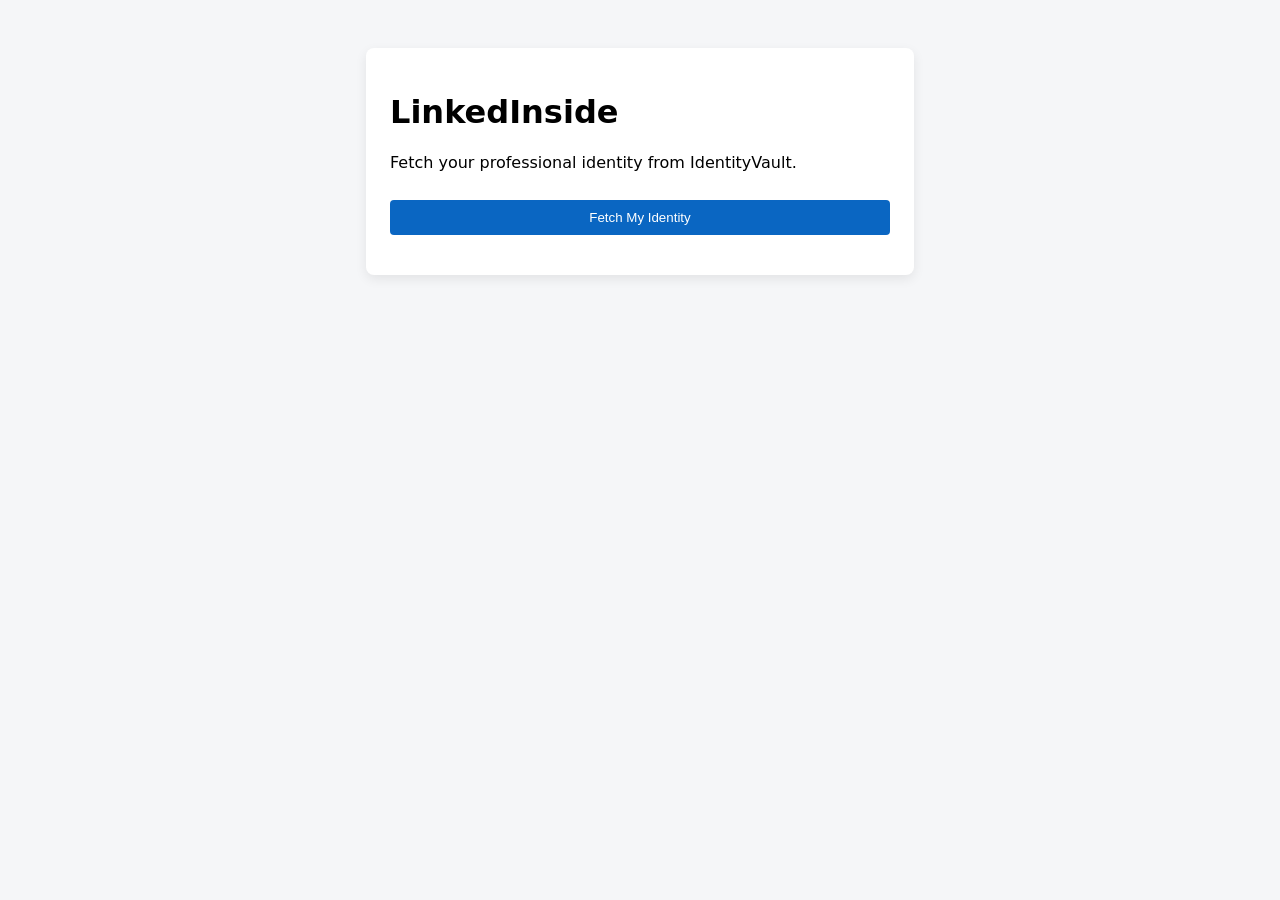
<file: LinkedInside/index.html>
<!DOCTYPE html>
<html lang="en">

<head>
    <meta charset="UTF-8">
    <title>LinkedInside</title>
    <meta name="viewport" content="width=device-width, initial-scale=1">
    <style>
        body {
            font-family: system-ui, sans-serif;
            background: #f5f6f8;
            padding: 40px;
        }

        .card {
            background: white;
            max-width: 500px;
            margin: auto;
            padding: 24px;
            border-radius: 8px;
            box-shadow: 0 4px 12px rgba(0, 0, 0, 0.08);
        }

        button {
            padding: 10px 16px;
            border: none;
            background: #0a66c2;
            color: white;
            border-radius: 4px;
            cursor: pointer;
            width: 100%;
            margin-top: 12px;
        }

        .status {
            margin-top: 16px;
            font-size: 14px;
        }

        .profile {
            margin-top: 16px;
            padding: 12px;
            background: #f0f4f8;
            border-radius: 6px;
        }

        .error {
            color: red;
        }

        .success {
            color: green;
        }

        .pending {
            color: orange;
        }
    </style>
</head>

<body>

    <div class="card">
        <h1>LinkedInside</h1>
        <p>Fetch your professional identity from IdentityVault.</p>

        <button onclick="fetchIdentity()">Fetch My Identity</button>

        <div id="status" class="status"></div>
        <div id="profile" class="profile" style="display:none;"></div>
    </div>

    <script>
        async function fetchIdentity() {

            const statusEl = document.getElementById("status");
            const profileEl = document.getElementById("profile");

            statusEl.innerHTML = "Connecting...";
            profileEl.style.display = "none";

            const appKey = prompt("Enter LinkedInside API key:");
            if (!appKey) {
                statusEl.innerHTML = "<span class='error'>API key required.</span>";
                return;
            }

            const consentToken = prompt("Enter your consent token (issued when you granted access):");
            if (!consentToken) {
                statusEl.innerHTML = "<span class='error'>Consent token required.</span>";
                return;
            }

            try {
                const response = await fetch(
                    "http://127.0.0.1:8000/api/applications/4/identity/",
                    {
                        headers: {
                            "X-App-Key": appKey,
                            "X-Consent-Token": consentToken
                        }
                    }
                );

                const data = await response.json();

                if (response.status === 202) {
                    statusEl.innerHTML =
                        "<span class='pending'>Awaiting approval in IdentityVault.</span>";
                    return;
                }

                if (response.status === 403) {
                    statusEl.innerHTML =
                        "<span class='error'>Access denied or revoked.</span>";
                    return;
                }

                if (!response.ok) {
                    statusEl.innerHTML =
                        "<span class='error'>Request failed.</span>";
                    return;
                }

                statusEl.innerHTML =
                    "<span class='success'>Connected successfully.</span>";

                profileEl.innerHTML = `
            <strong>${data.first_name} ${data.last_name}</strong><br>
            Email: ${data.email}<br>
            City: ${data.city}<br>
            Birth Year: ${data.birth_year}
        `;

                profileEl.style.display = "block";

            } catch (error) {
                statusEl.innerHTML =
                    "<span class='error'>Connection failed.</span>";
            }
        }
    </script>

</body>

</html>
</file>
